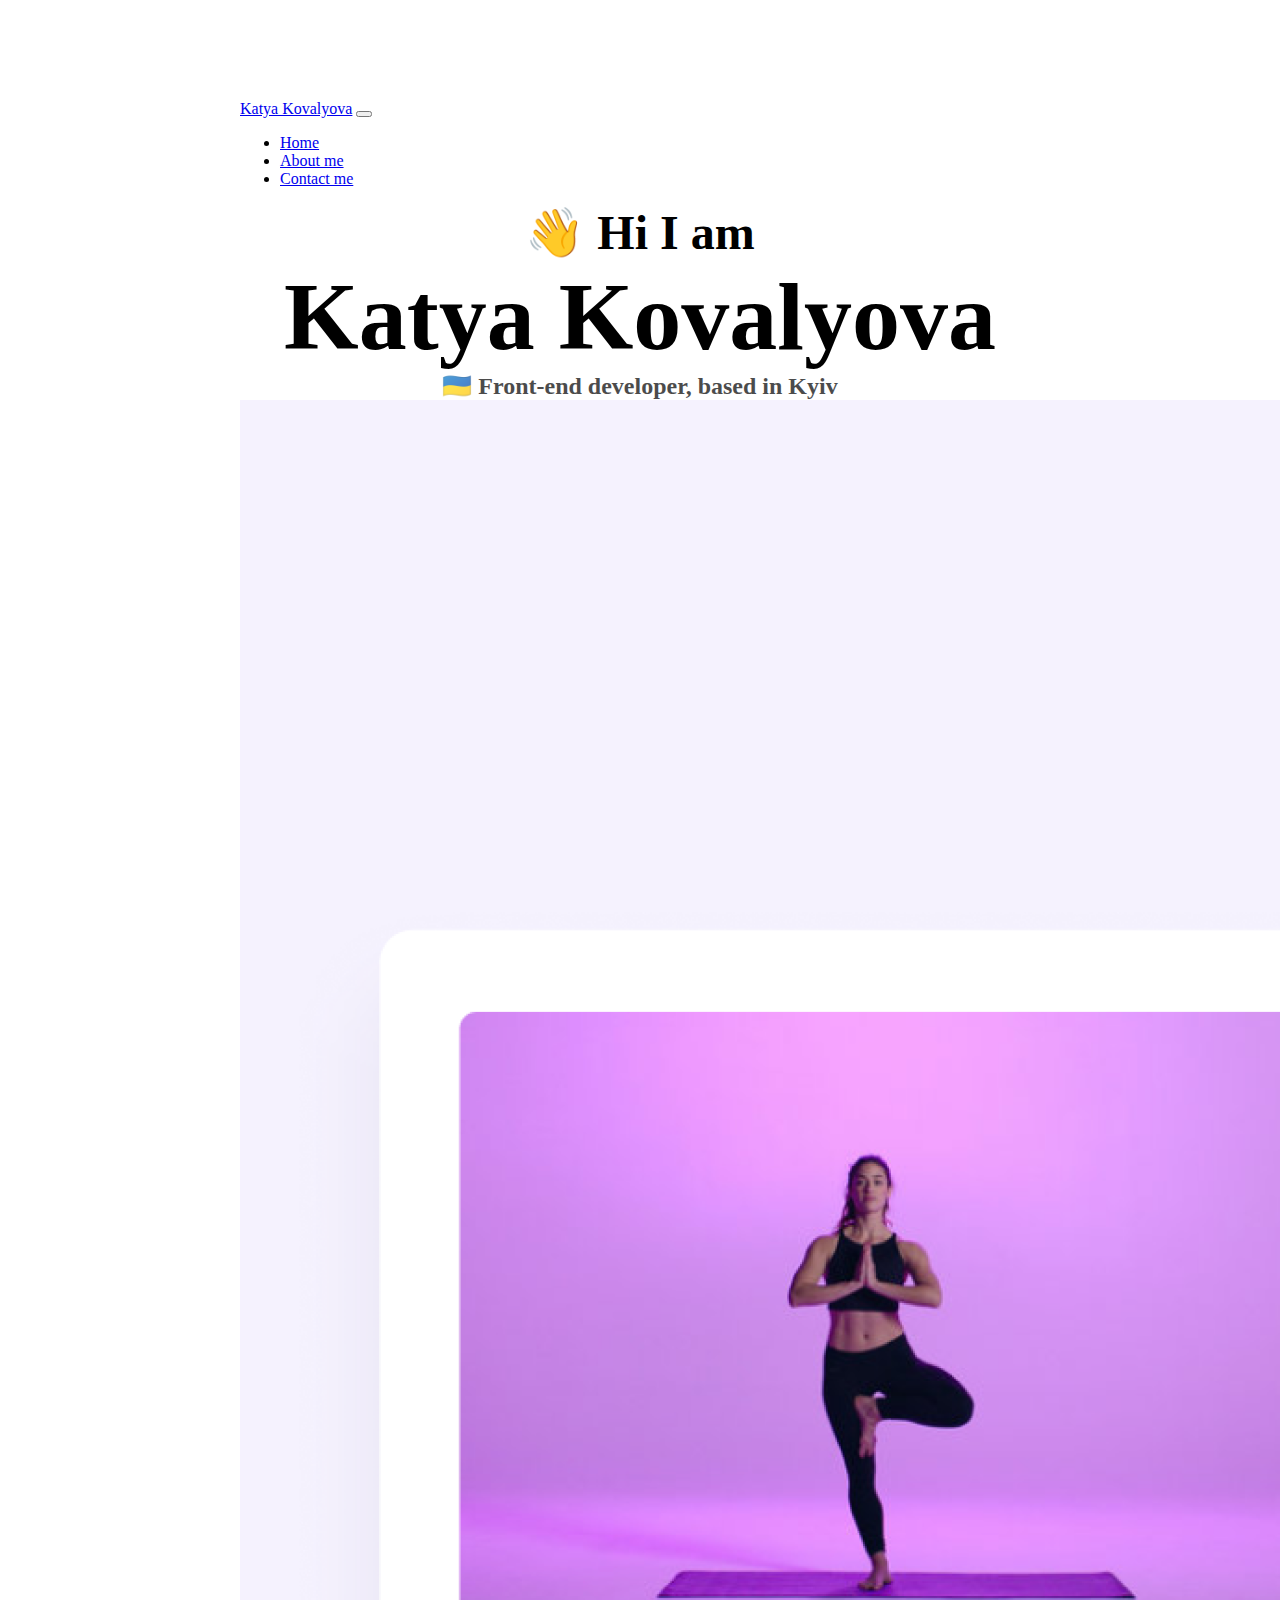
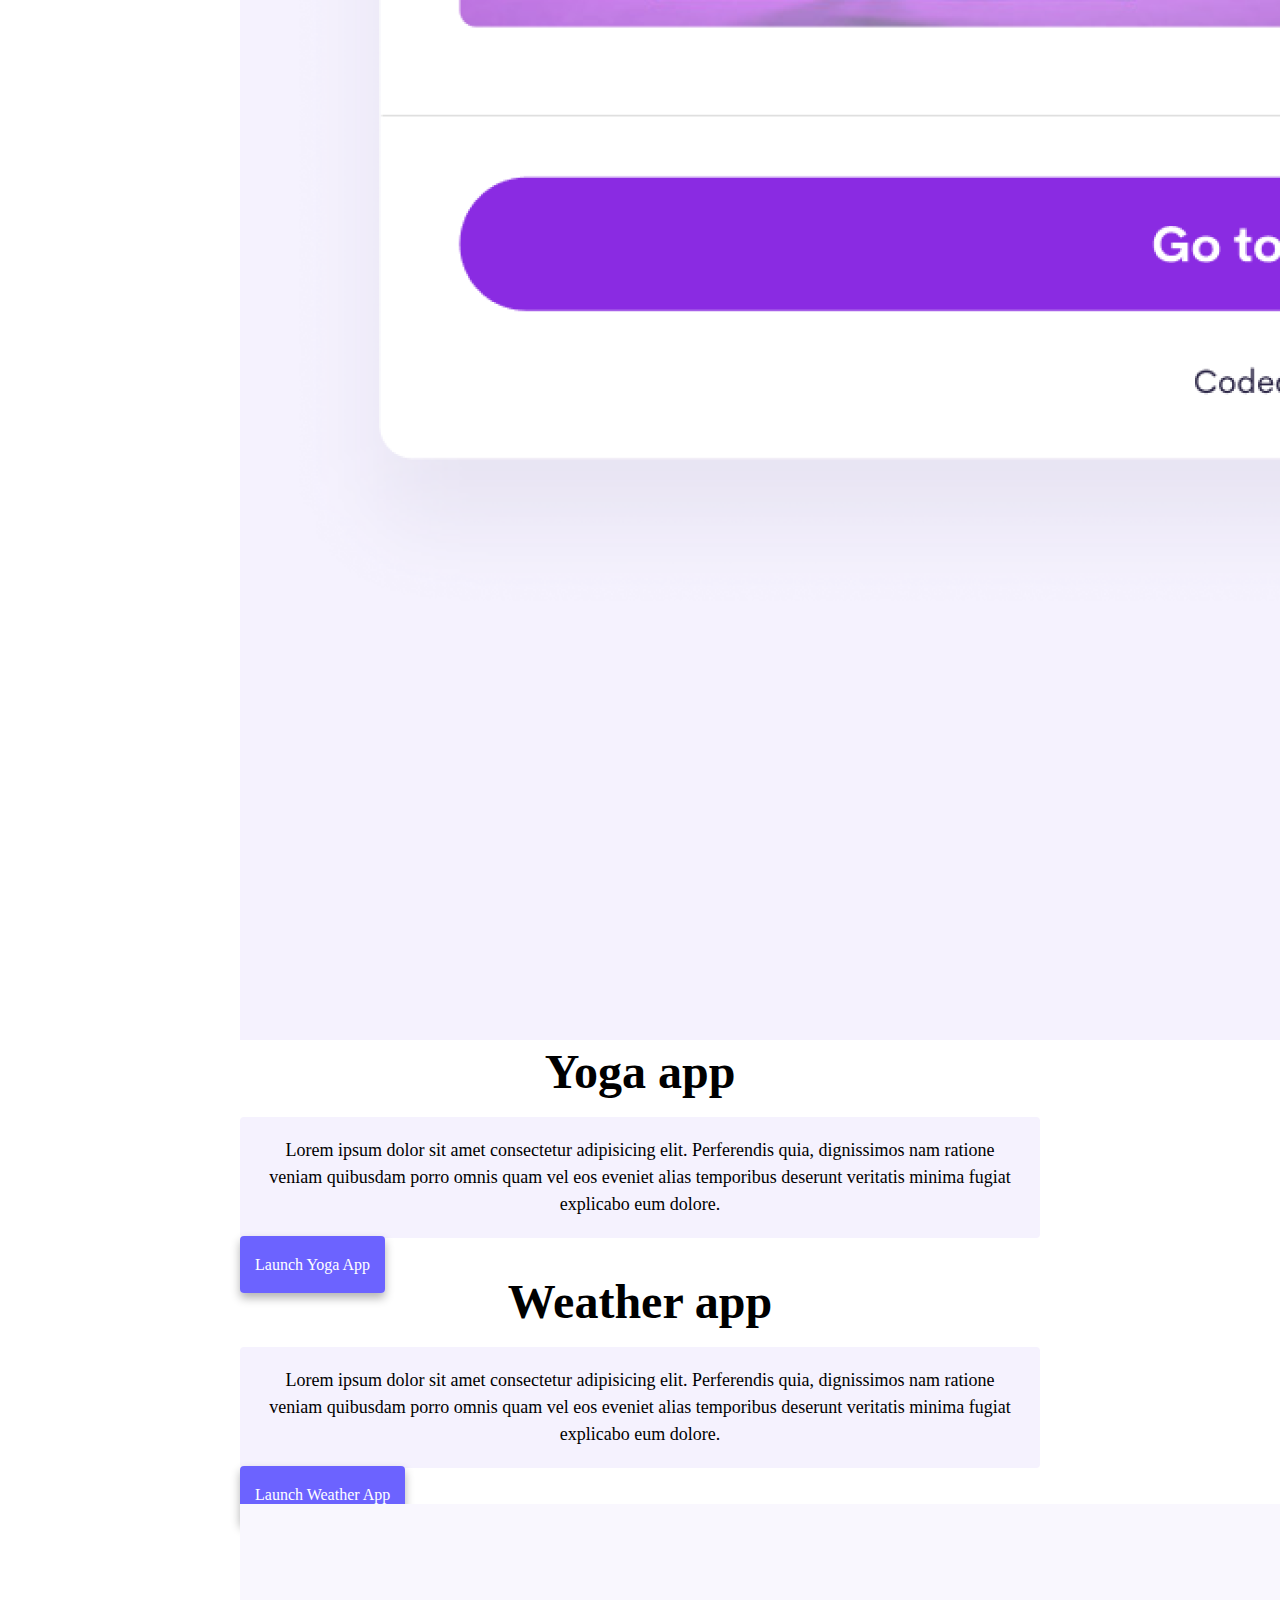
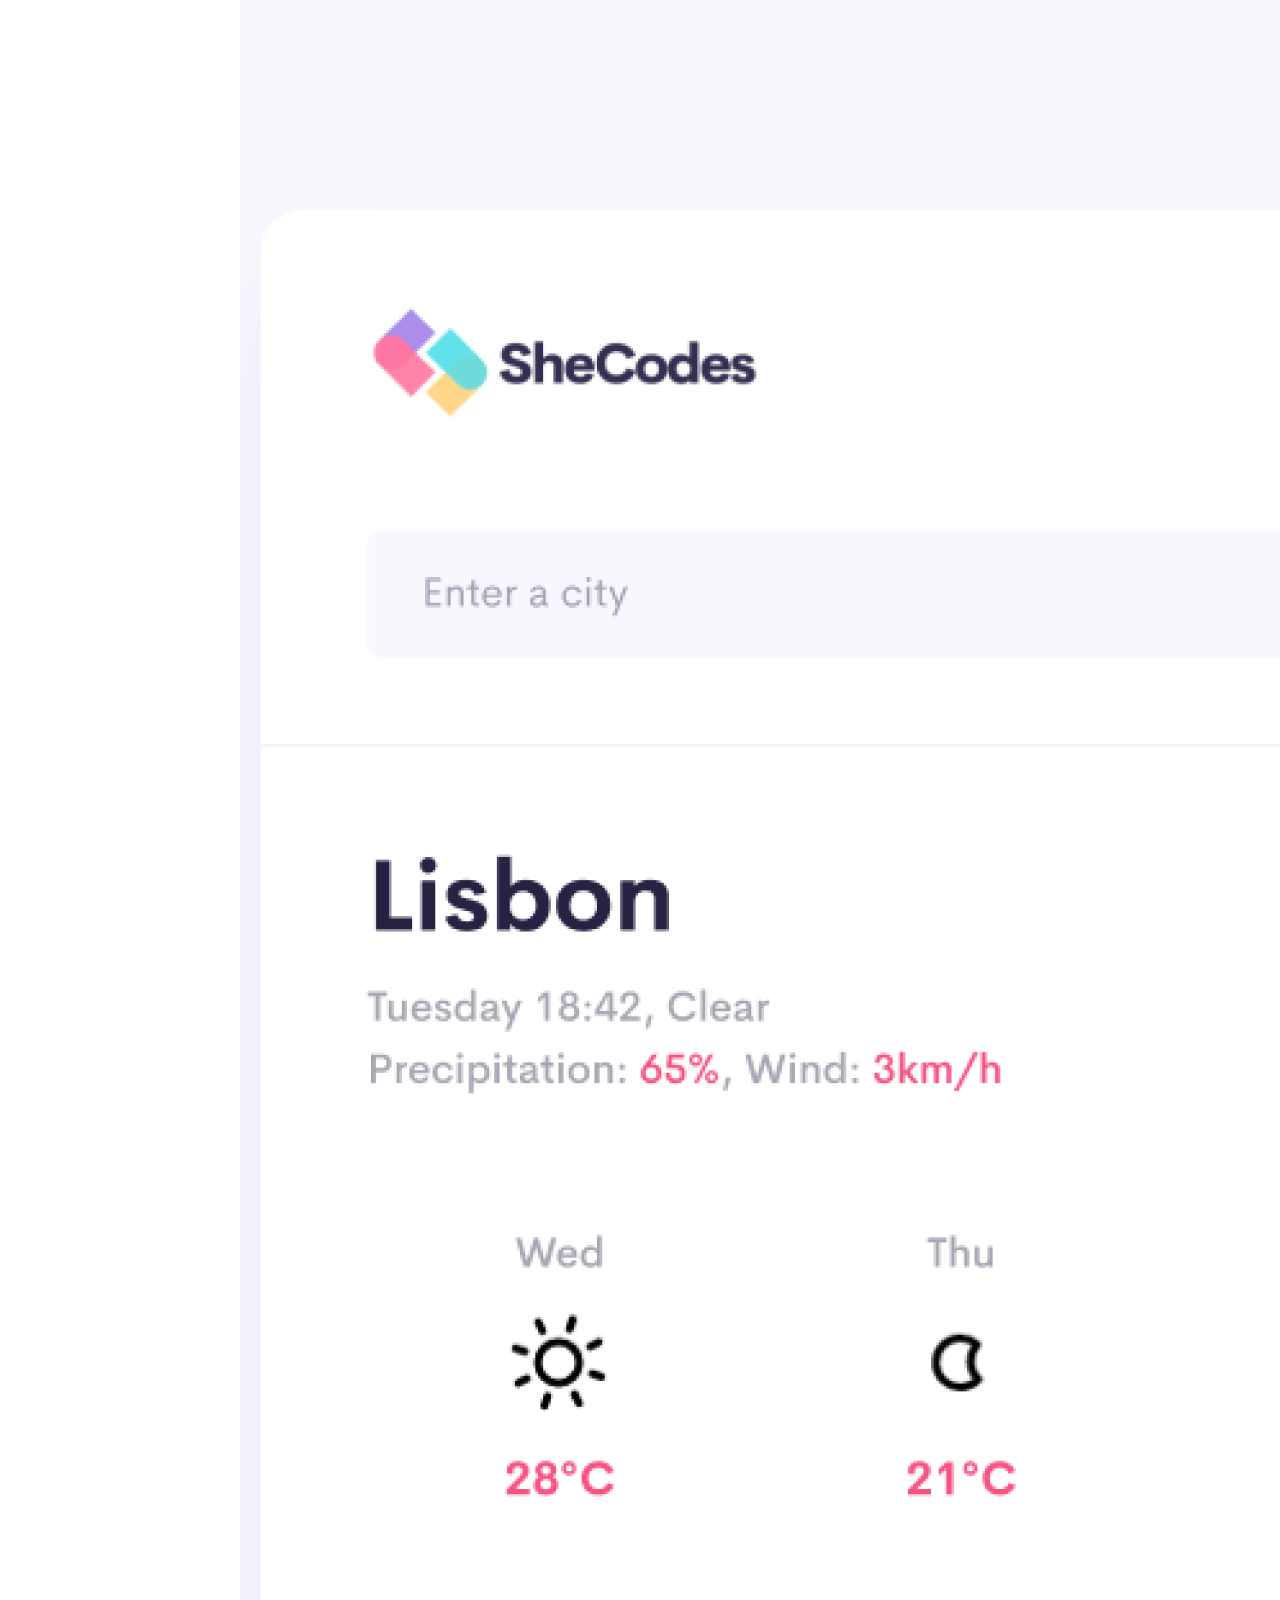
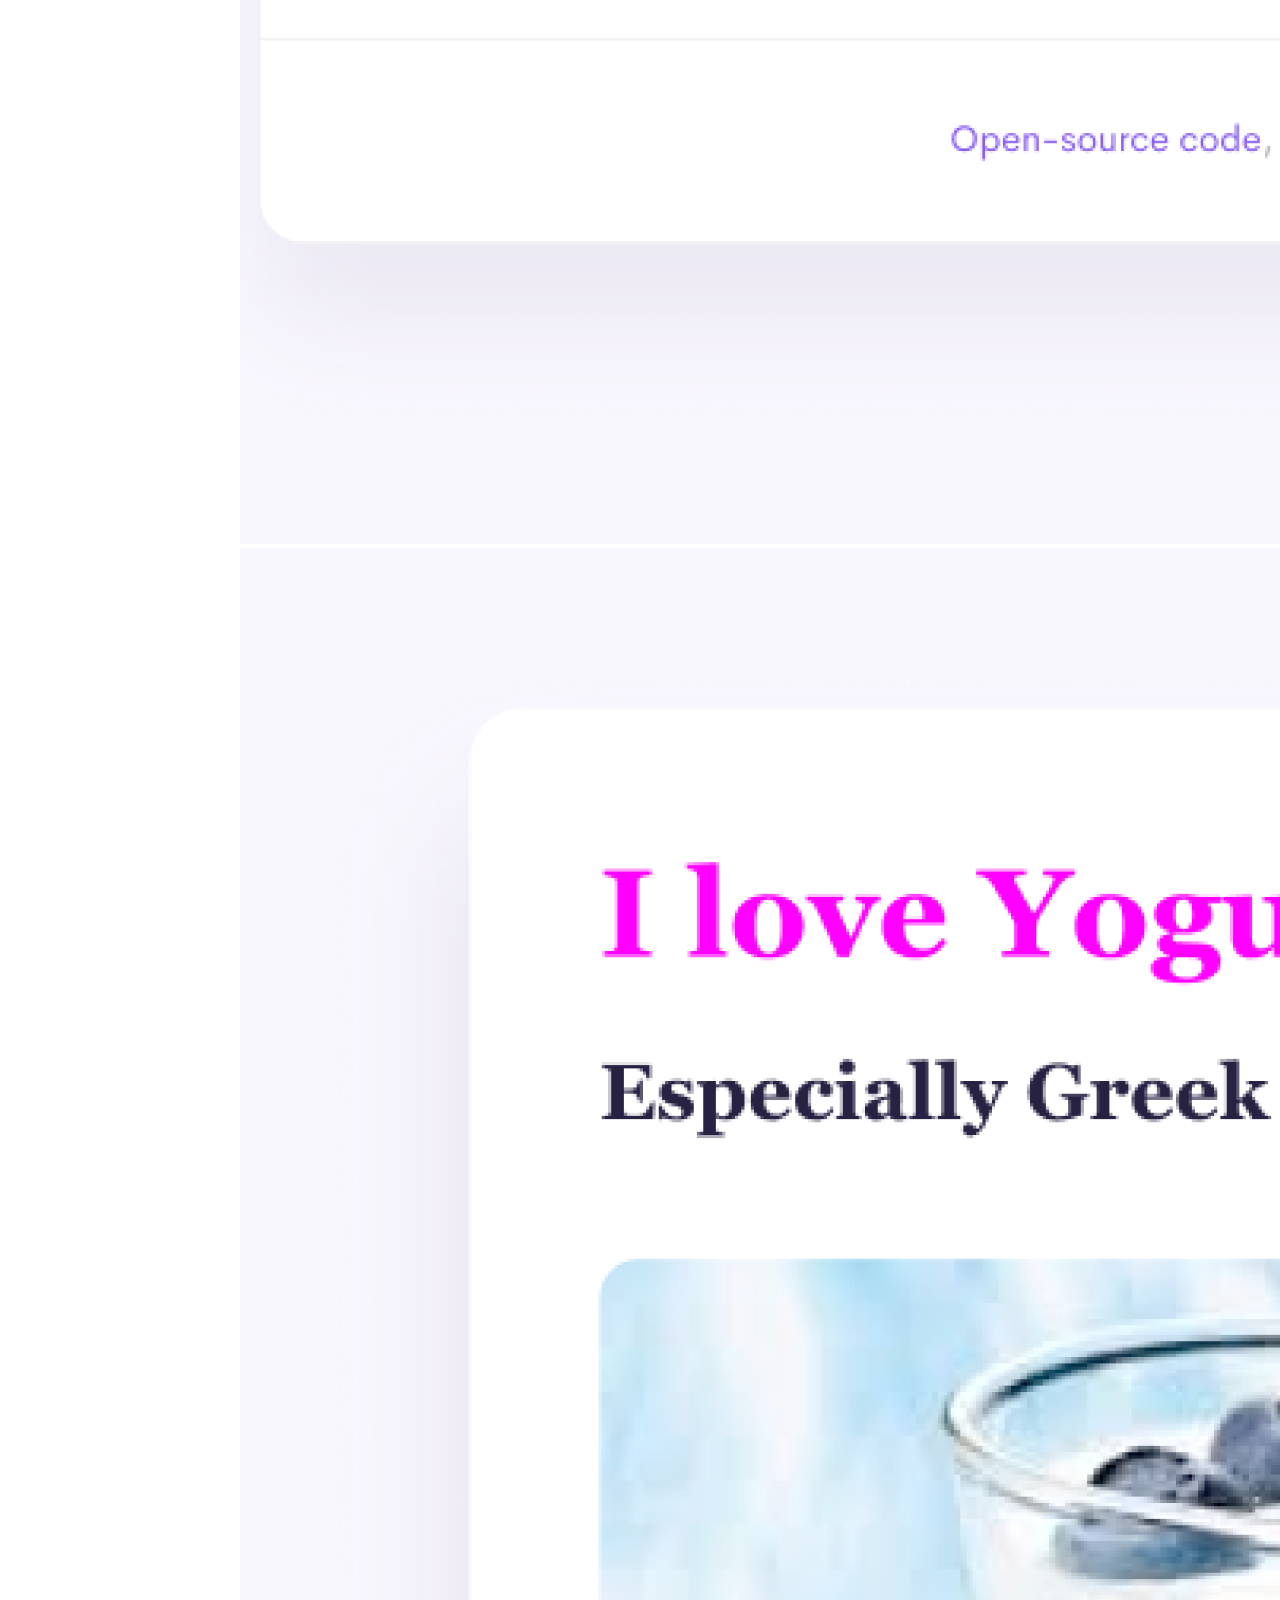
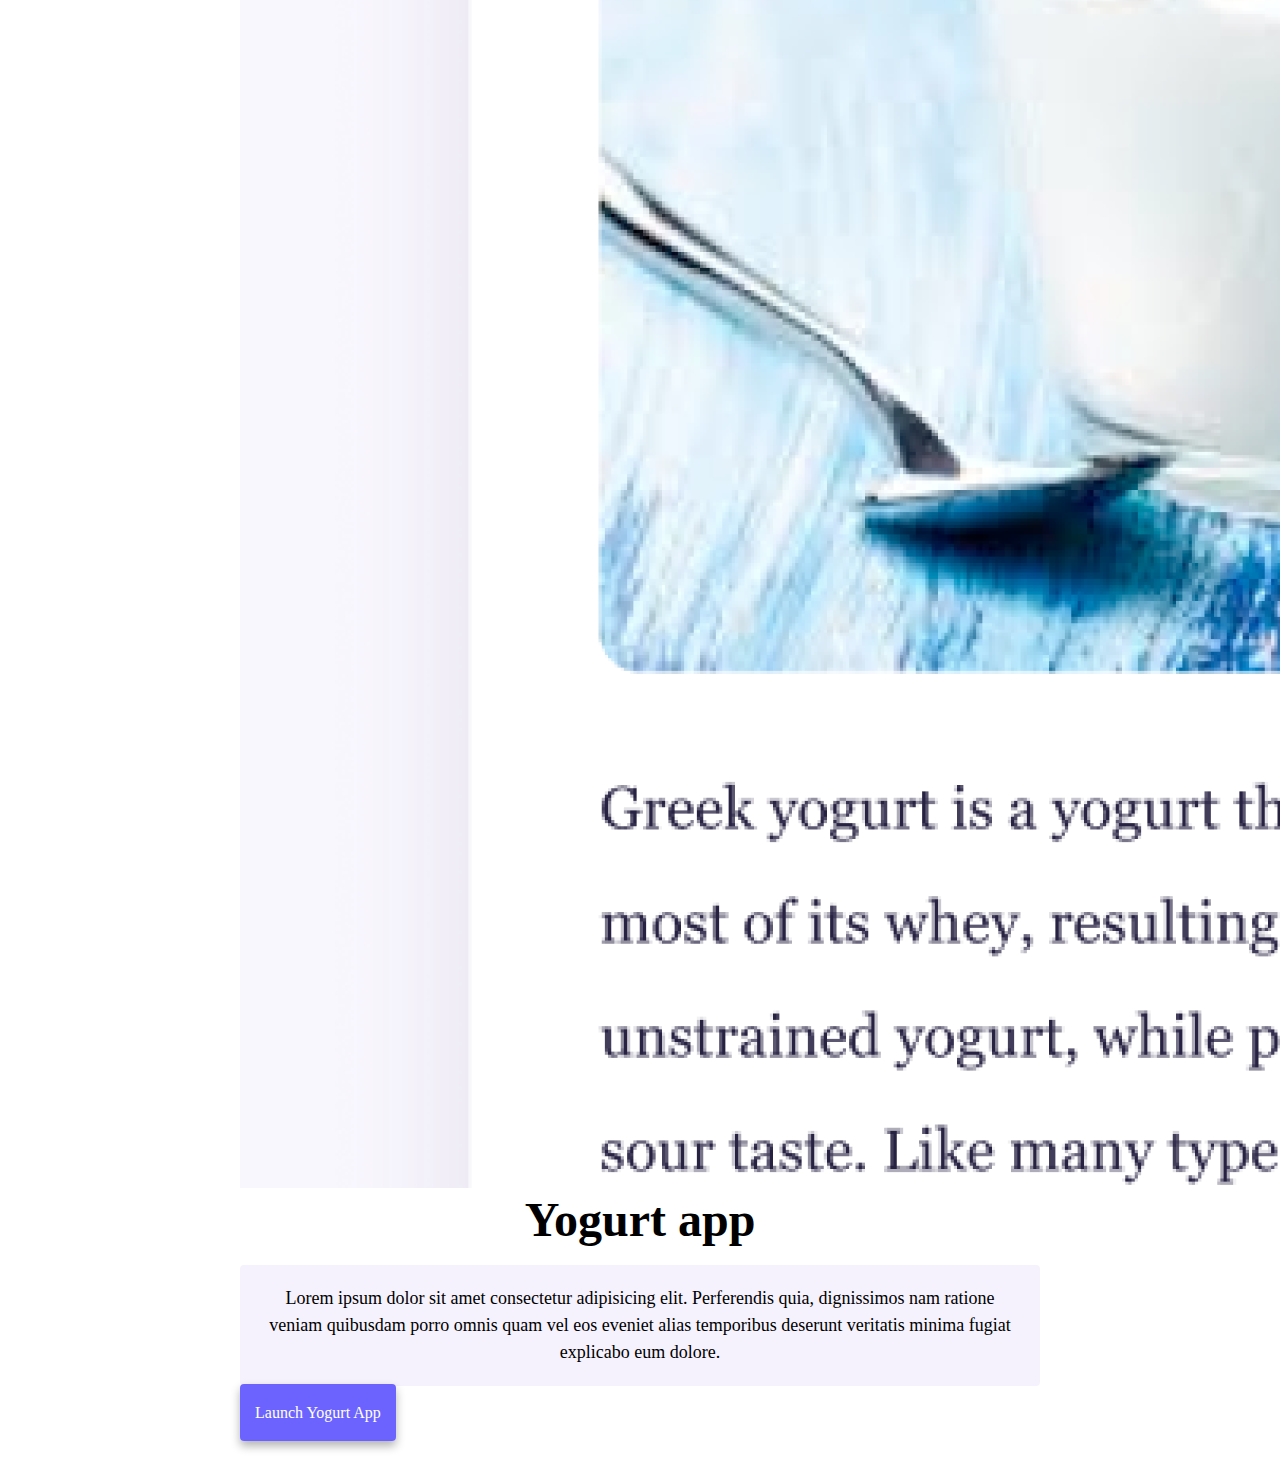
<file: index.html>
<!DOCTYPE html>
<html lang="en">
  <head>
    <meta charset="UTF-8" />
    <meta http-equiv="X-UA-Compatible" content="IE=edge" />
    <meta name="viewport" content="width=device-width, initial-scale=1.0" />
    <meta
      name="description"
      content="Katya Kovalyova is a front-end developer based in Europe, check out her projects and contact her for job inquiries"
    />
    <title>Front-end developer - Katya Kovalyova</title>
    <link
      href="https://cdn.jsdelivr.net/npm/bootstrap@5.0.0-beta2/dist/css/bootstrap.min.css"
      rel="stylesheet"
      integrity="sha384-BmbxuPwQa2lc/FVzBcNJ7UAyJxM6wuqIj61tLrc4wSX0szH/Ev+nYRRuWlolflfl"
      crossorigin="anonymous"
    />
    <script
      src="https://cdn.jsdelivr.net/npm/bootstrap@5.0.0-beta2/dist/js/bootstrap.bundle.min.js"
      integrity="sha384-b5kHyXgcpbZJO/tY9Ul7kGkf1S0CWuKcCD38l8YkeH8z8QjE0GmW1gYU5S9FOnJ0"
      crossorigin="anonymous"
    ></script>
    <link rel="stylesheet" href="style.css" />
  </head>
  <body>
    <nav class="navbar navbar-expand-lg navbar-light bg-light fixed-top">
      <div class="container">
        <a class="navbar-brand" href="/" title="Homepage">Katya Kovalyova</a>
        <button
          class="navbar-toggler"
          type="button"
          data-bs-toggle="collapse"
          data-bs-target="#navbarNav"
          aria-controls="navbarNav"
          aria-expanded="false"
          aria-label="Toggle navigation"
        >
          <span class="navbar-toggler-icon"></span>
        </button>
        <div class="collapse navbar-collapse" id="navbarNav">
          <ul class="navbar-nav">
            <li class="nav-item">
              <a
                class="nav-link active"
                aria-current="page"
                href="/"
                tilte="Homepage"
                >Home</a
              >
            </li>
            <li class="nav-item">
              <a
                class="nav-link"
                href="/about.html"
                title="About Katya Kovalyova"
                >About me</a
              >
            </li>
            <li class="nav-item">
              <a
                class="nav-link"
                href="/about.html#contact"
                title="Katya Kovalyova"
                >Contact me</a
              >
            </li>
          </ul>
        </div>
      </div>
    </nav>
    <h2>👋 Hi I am</h2>
    <h1>Katya Kovalyova</h1>
    <h3>🇺🇦 Front-end developer, based in Kyiv</h3>
    <div class="container">
      <div class="row">
        <div class="col-sm-6">
          <img
            src="/images/yoga.png"
            alt="Yoga project "
            class="img-fluid rounded d-none d-sm-block"
          />
        </div>
        <div class="col-sm-6">
          <h2 class="mb-3">Yoga app</h2>
          <p>
            Lorem ipsum dolor sit amet consectetur adipisicing elit. Perferendis
            quia, dignissimos nam ratione veniam quibusdam porro omnis quam vel
            eos eveniet alias temporibus deserunt veritatis minima fugiat
            explicabo eum dolore.
          </p>
          <div class="mt-5">
            <a href="#" class="primary-link project-link" title="Yoga project"
              >Launch Yoga App</a
            >
          </div>
        </div>
      </div>
      <div class="row mt-5">
        <div class="col-sm-6">
          <h2 class="mb-3">Weather app</h2>
          <p>
            Lorem ipsum dolor sit amet consectetur adipisicing elit. Perferendis
            quia, dignissimos nam ratione veniam quibusdam porro omnis quam vel
            eos eveniet alias temporibus deserunt veritatis minima fugiat
            explicabo eum dolore.
          </p>
          <div class="mt-5">
            <a
              href="#"
              class="primary-link project-link"
              title="Weather project"
              >Launch Weather App</a
            >
          </div>
        </div>
        <div class="col-sm-6">
          <img
            src="/images/weather.png"
            class="img-fluid rounded d-none d-sm-block"
            alt="Weather project"
          />
        </div>
      </div>
      <div class="row mt-5">
        <div class="col-sm-6">
          <img
            src="/images/yogurt.png"
            class="img-fluid rounded d-none d-sm-block"
            alt="Yogurt project"
          />
        </div>
        <div class="col-sm-6">
          <h2 class="mb-3">Yogurt app</h2>
          <p>
            Lorem ipsum dolor sit amet consectetur adipisicing elit. Perferendis
            quia, dignissimos nam ratione veniam quibusdam porro omnis quam vel
            eos eveniet alias temporibus deserunt veritatis minima fugiat
            explicabo eum dolore.
          </p>
          <div class="mt-5">
            <a
              href="#"
              class="primary-link project-link"
              title="Weather project"
              >Launch Yogurt App</a
            >
          </div>
        </div>
      </div>
    </div>
  </body>
</html>
</file>
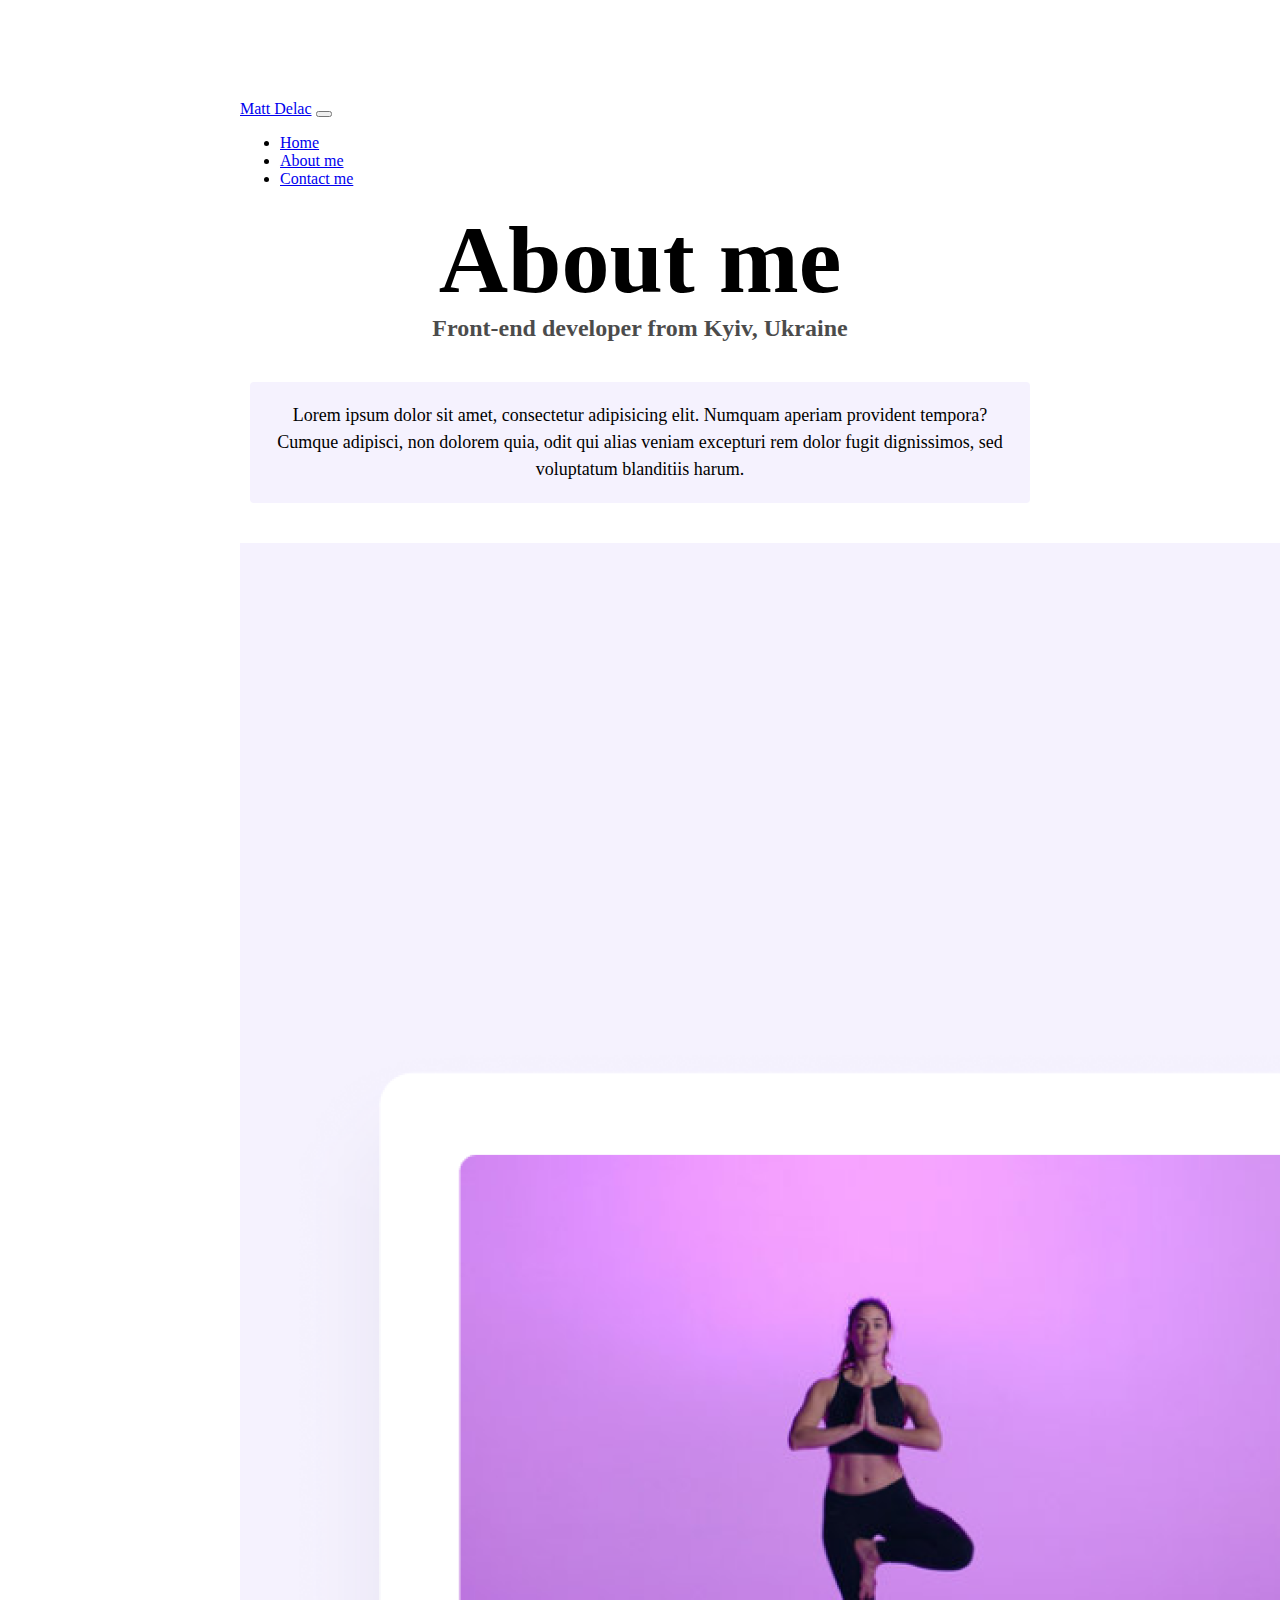
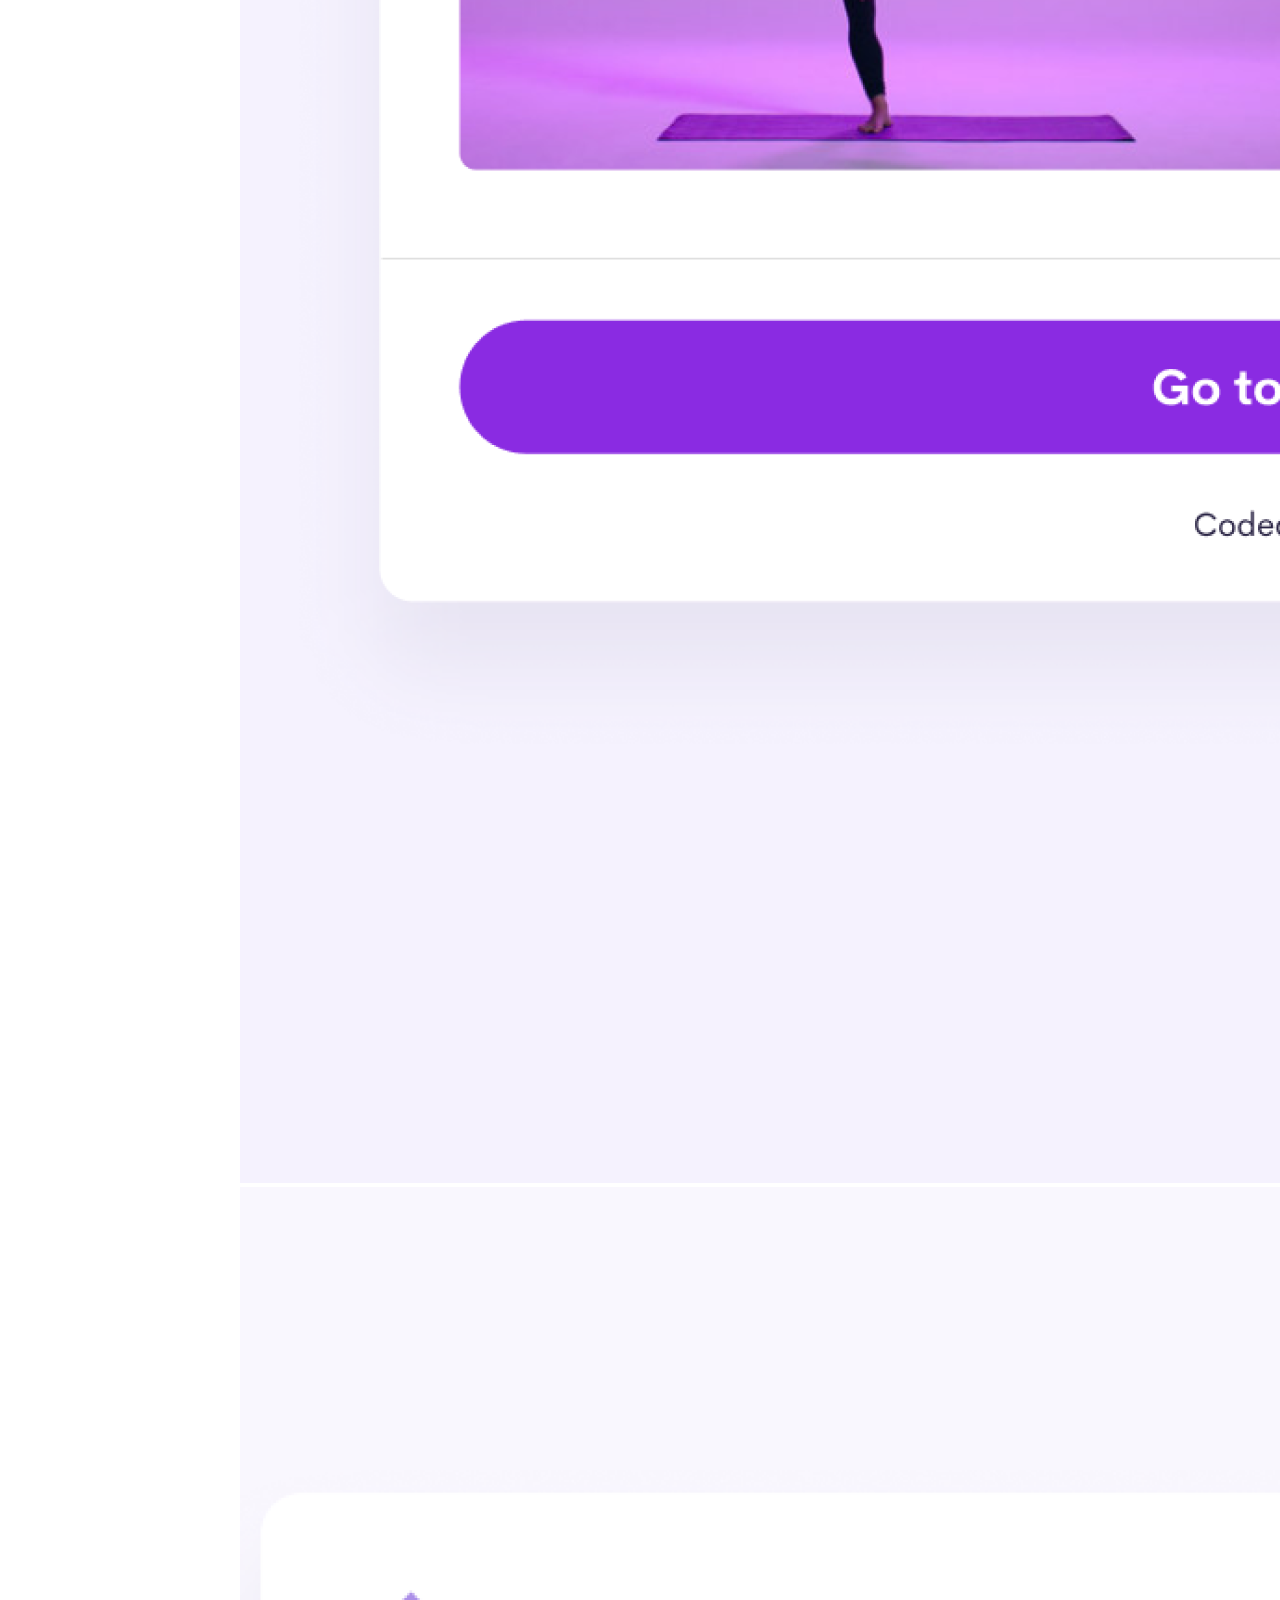
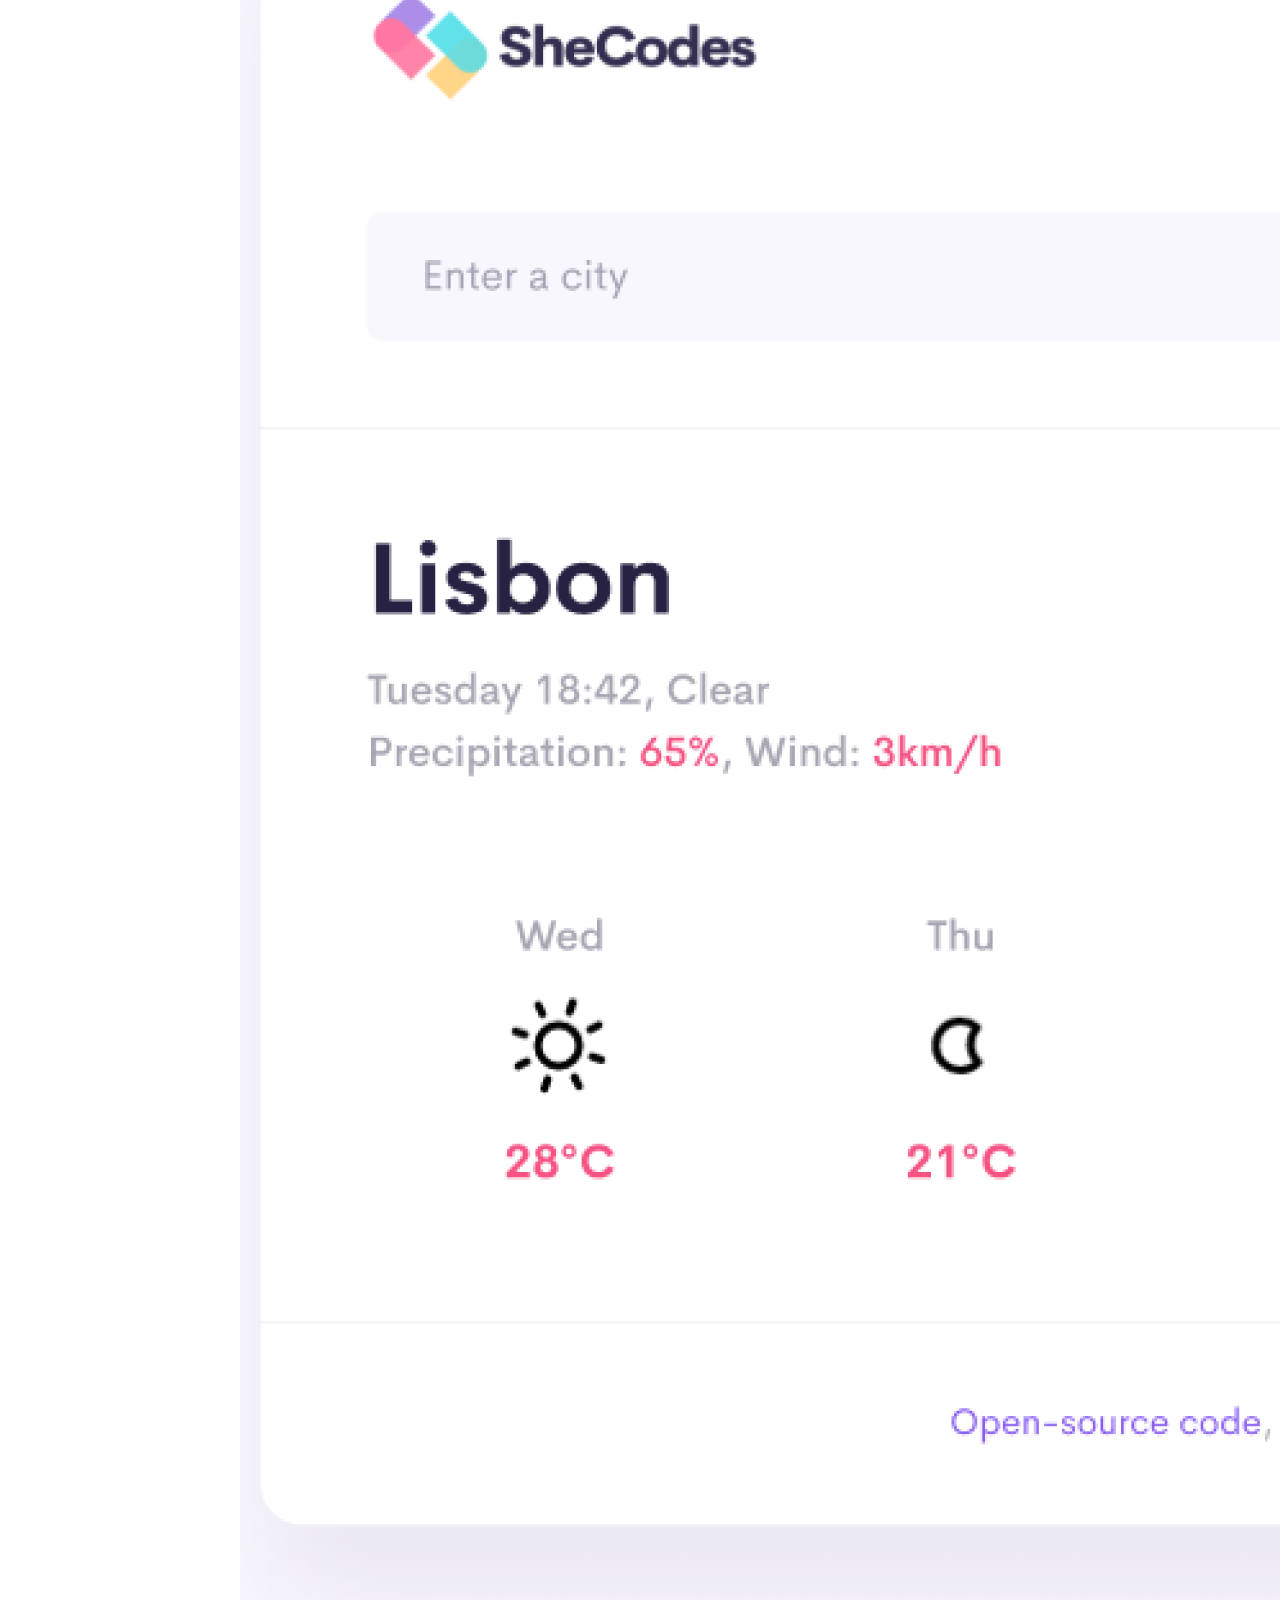
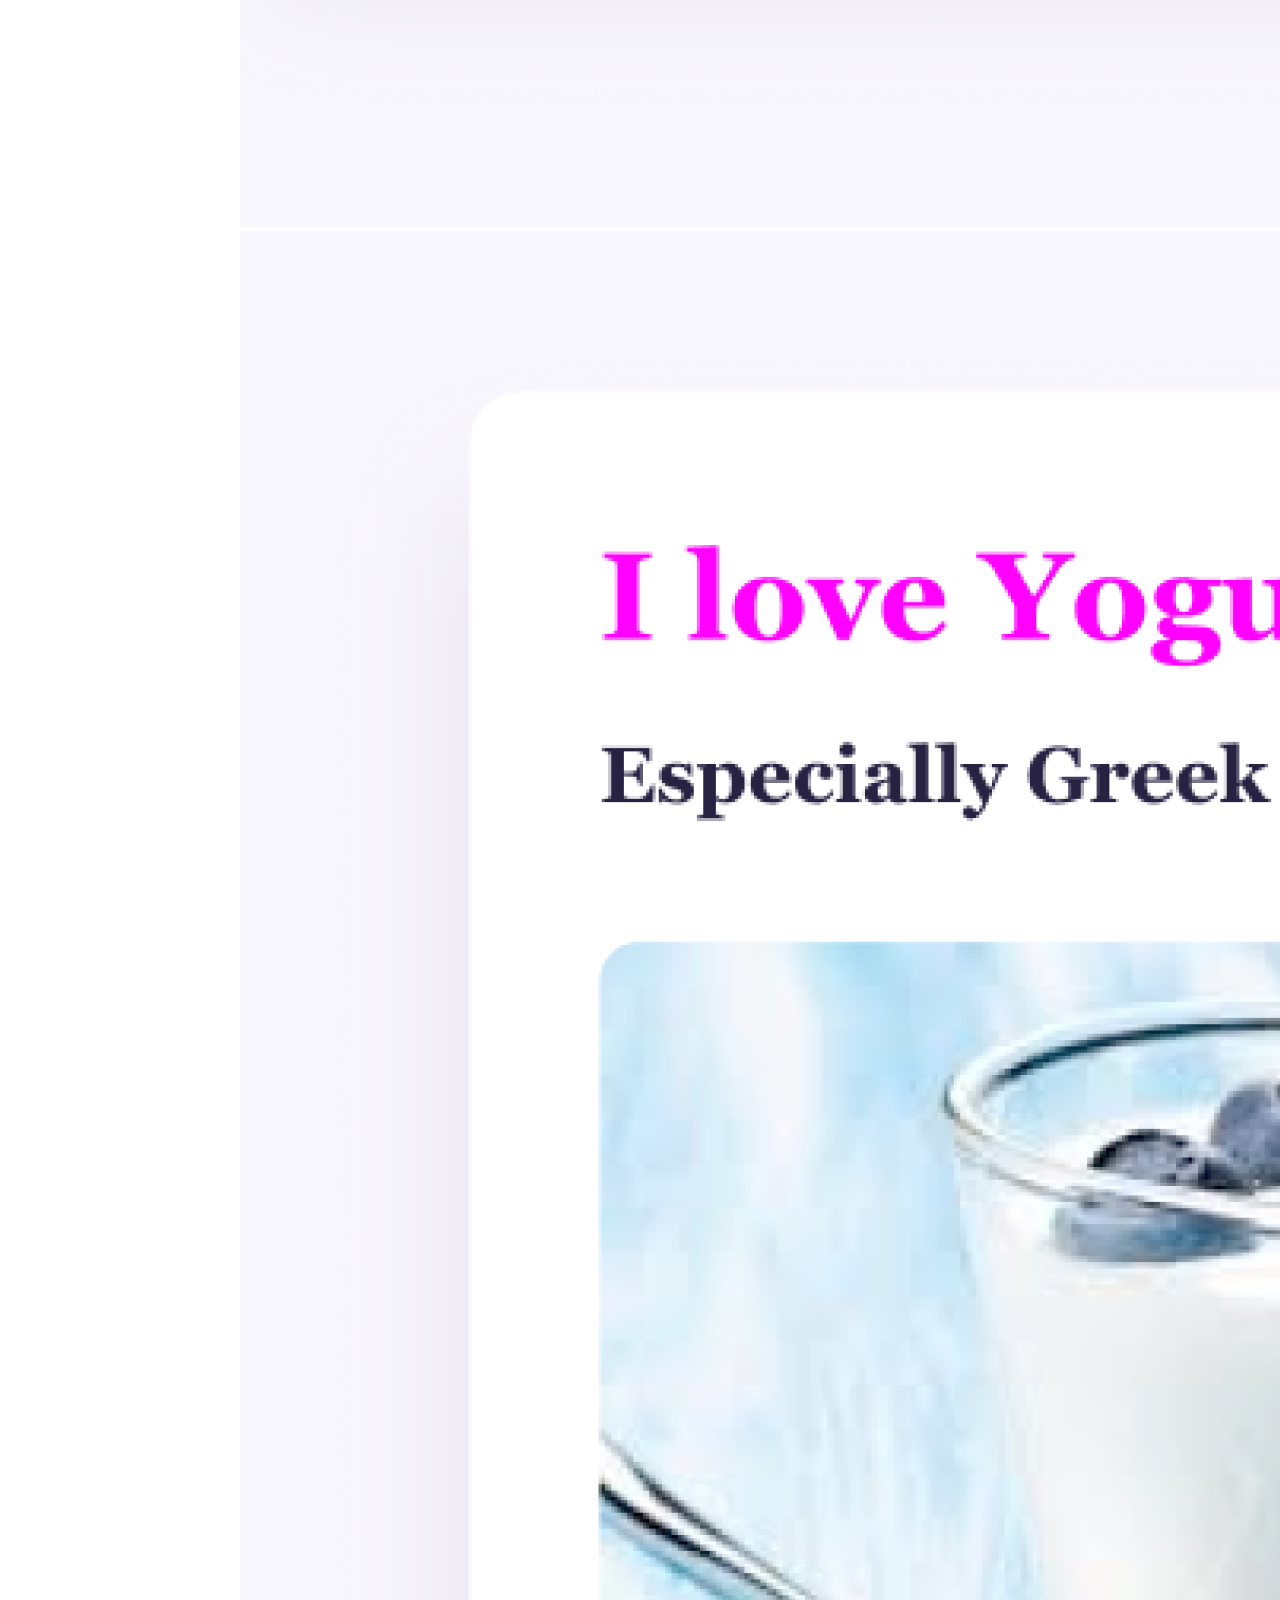
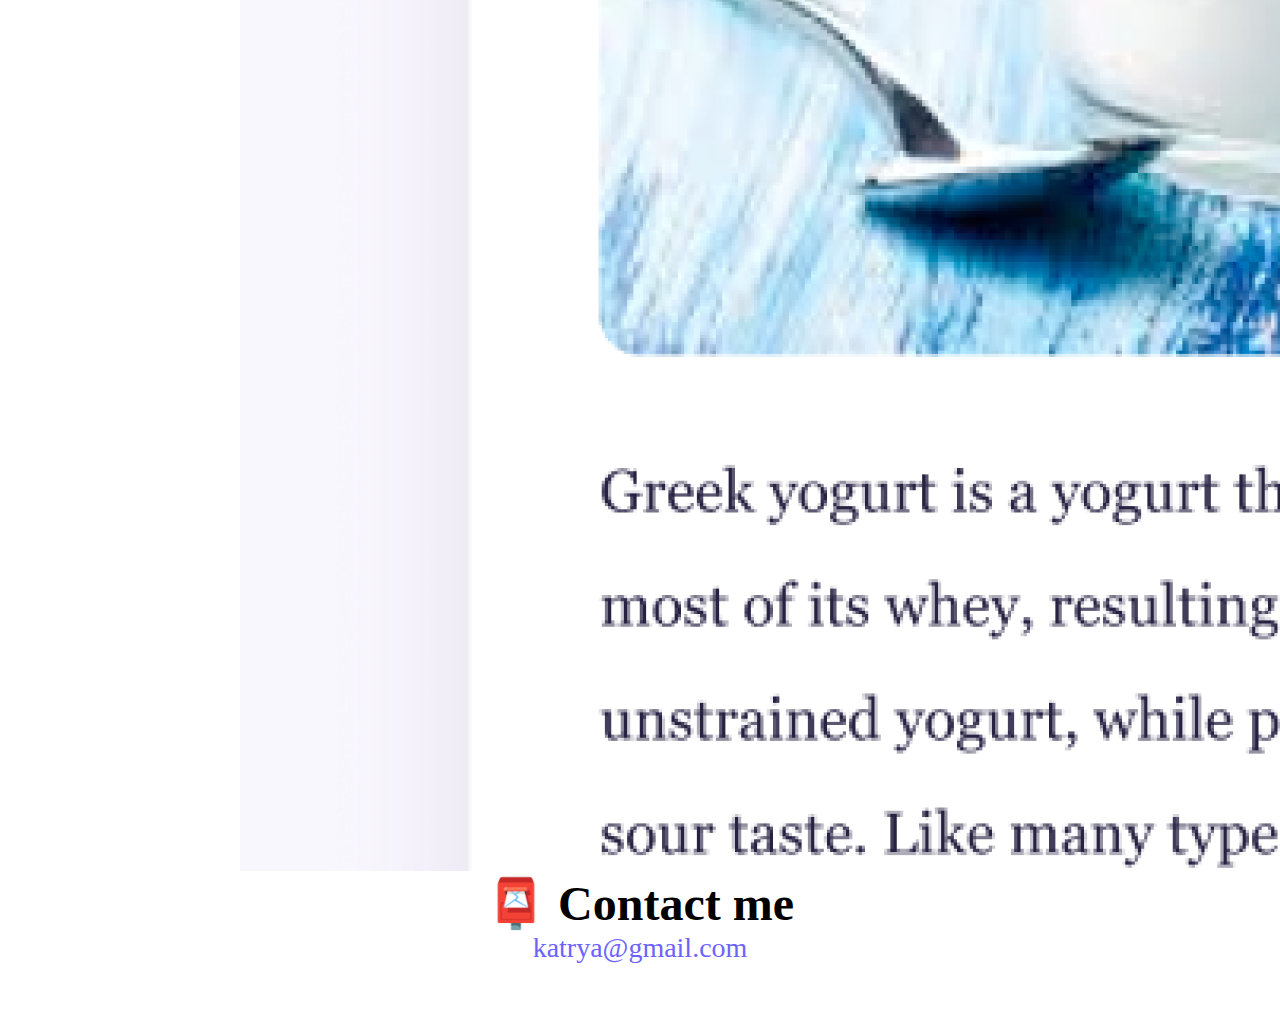
<file: about.html>
<!DOCTYPE html>
<html lang="en">
  <head>
    <meta charset="UTF-8" />
    <meta http-equiv="X-UA-Compatible" content="IE=edge" />
    <meta name="viewport" content="width=device-width, initial-scale=1.0" />
    <meta
      name="description"
      content="Katya Kovalyova is a front-end developer based in Europe, check out his projects and contact her for job inquiries"
    />
    <link
      href="https://cdn.jsdelivr.net/npm/bootstrap@5.0.0-beta2/dist/css/bootstrap.min.css"
      rel="stylesheet"
      integrity="sha384-BmbxuPwQa2lc/FVzBcNJ7UAyJxM6wuqIj61tLrc4wSX0szH/Ev+nYRRuWlolflfl"
      crossorigin="anonymous"
    />
    <script
      src="https://cdn.jsdelivr.net/npm/bootstrap@5.0.0-beta2/dist/js/bootstrap.bundle.min.js"
      integrity="sha384-b5kHyXgcpbZJO/tY9Ul7kGkf1S0CWuKcCD38l8YkeH8z8QjE0GmW1gYU5S9FOnJ0"
      crossorigin="anonymous"
    ></script>
    <link rel="stylesheet" href="style.css" />
    <title>Front-end developer - Katya Kovalyova</title>
  </head>
  <body>
    <nav class="navbar navbar-expand-lg navbar-light bg-light fixed-top">
      <div class="container">
        <a class="navbar-brand" href="/" title="Homepage">Matt Delac</a>
        <button
          class="navbar-toggler"
          type="button"
          data-bs-toggle="collapse"
          data-bs-target="#navbarNav"
          aria-controls="navbarNav"
          aria-expanded="false"
          aria-label="Toggle navigation"
        >
          <span class="navbar-toggler-icon"></span>
        </button>
        <div class="collapse navbar-collapse" id="navbarNav">
          <ul class="navbar-nav">
            <li class="nav-item">
              <a class="nav-link" aria-current="page" href="/" tilte="Homepage"
                >Home</a
              >
            </li>
            <li class="nav-item">
              <a
                class="nav-link active"
                href="/about.html"
                title="About Matt Delac"
                >About me</a
              >
            </li>
            <li class="nav-item">
              <a
                class="nav-link"
                href="/about.html#contact"
                title="Contact Matt Delac"
                >Contact me</a
              >
            </li>
          </ul>
        </div>
      </div>
    </nav>
    <h1>About me</h1>
    <h3>Front-end developer from Kyiv, Ukraine</h3>
    <div class="about-paragraphs text-center">
      <p>
        Lorem ipsum dolor sit amet, consectetur adipisicing elit. Numquam
        aperiam provident tempora? Cumque adipisci, non dolorem quia, odit qui
        alias veniam excepturi rem dolor fugit dignissimos, sed voluptatum
        blanditiis harum.
      </p>
    </div>
    <div class="container">
      <div class="row">
        <div class="col-sm-4">
          <img
            src="/images/yoga.png"
            class="img-fluid p-2 mb-4 shadow rounded"
            alt="Yoga project"
          />
        </div>
        <div class="col-sm-4">
          <img
            src="/images/weather.png"
            class="img-fluid p-2 mb-4 shadow rounded"
            alt="Weather project"
          />
        </div>
        <div class="col-sm-4">
          <img
            src="/images/yogurt.png"
            class="img-fluid p-2 mb-4 shadow rounded"
            alt="Yogurt project"
          />
        </div>
      </div>
    </div>
    <div id="contact">
      <h2>📮 Contact me</h2>
      <a href="mailto:katrya@gmail.com" class="email-link"> katrya@gmail.com</a>
    </div>
  </body>
</html>
</file>
<file: style.css>
:root {
  --primary-color: #6c63ff;
  --secondary-color: #f5f2fe;
  --box-shadow: 0 5px 10px rgba(0, 0, 0, 0.3);
}

body {
  margin: 60px auto;
  max-width: 800px;
}
body {
  margin-top: 100px;
}
h1,
h2,
h3 {
  text-align: center;
  margin: 0;
}

h1 {
  font-size: 96px;
}

h2 {
  font-size: 48px;
}

h3 {
  font-size: 24px;
  opacity: 0.7;
}

p {
  background: var(--secondary-color);
  padding: 20px;
  border-radius: 4px;
  font-size: 18px;
  line-height: 1.5;
  text-align: center;
}

.navigation-links {
  display: flex;
  margin-top: 40px;
  justify-content: center;
}

.navigation-links a {
  margin: 20px;
  border-radius: 4px;
  padding: 20px 15px;
  text-decoration: none;
  text-transform: capitalize;
}

.contact-link {
  background: var(--primary-color);
  box-shadow: var(--box-shadow);
  color: white;
}

.about-link {
  color: var(--primary-color);
  border: 1px solid var(--primary-color);
}

.homepage-link {
  color: var(--primary-color);
  text-align: center;
  display: block;
}

.about-paragraphs {
  display: flex;
  margin: 30px 0;
}

.about-paragraphs p {
  margin: 10px;
}

.email-link {
  display: flex;
  justify-content: center;
  color: var(--primary-color);
  font-size: 28px;
  text-decoration: none;
}

.email-link:hover {
  text-decoration: underline;
}

.primary-link {
  border-radius: 4px;
  padding: 20px 15px;
  text-decoration: none;
  text-transform: capitalize;
  background: var(--primary-color);
  box-shadow: var(--box-shadow);
  color: white;
}
</file>
